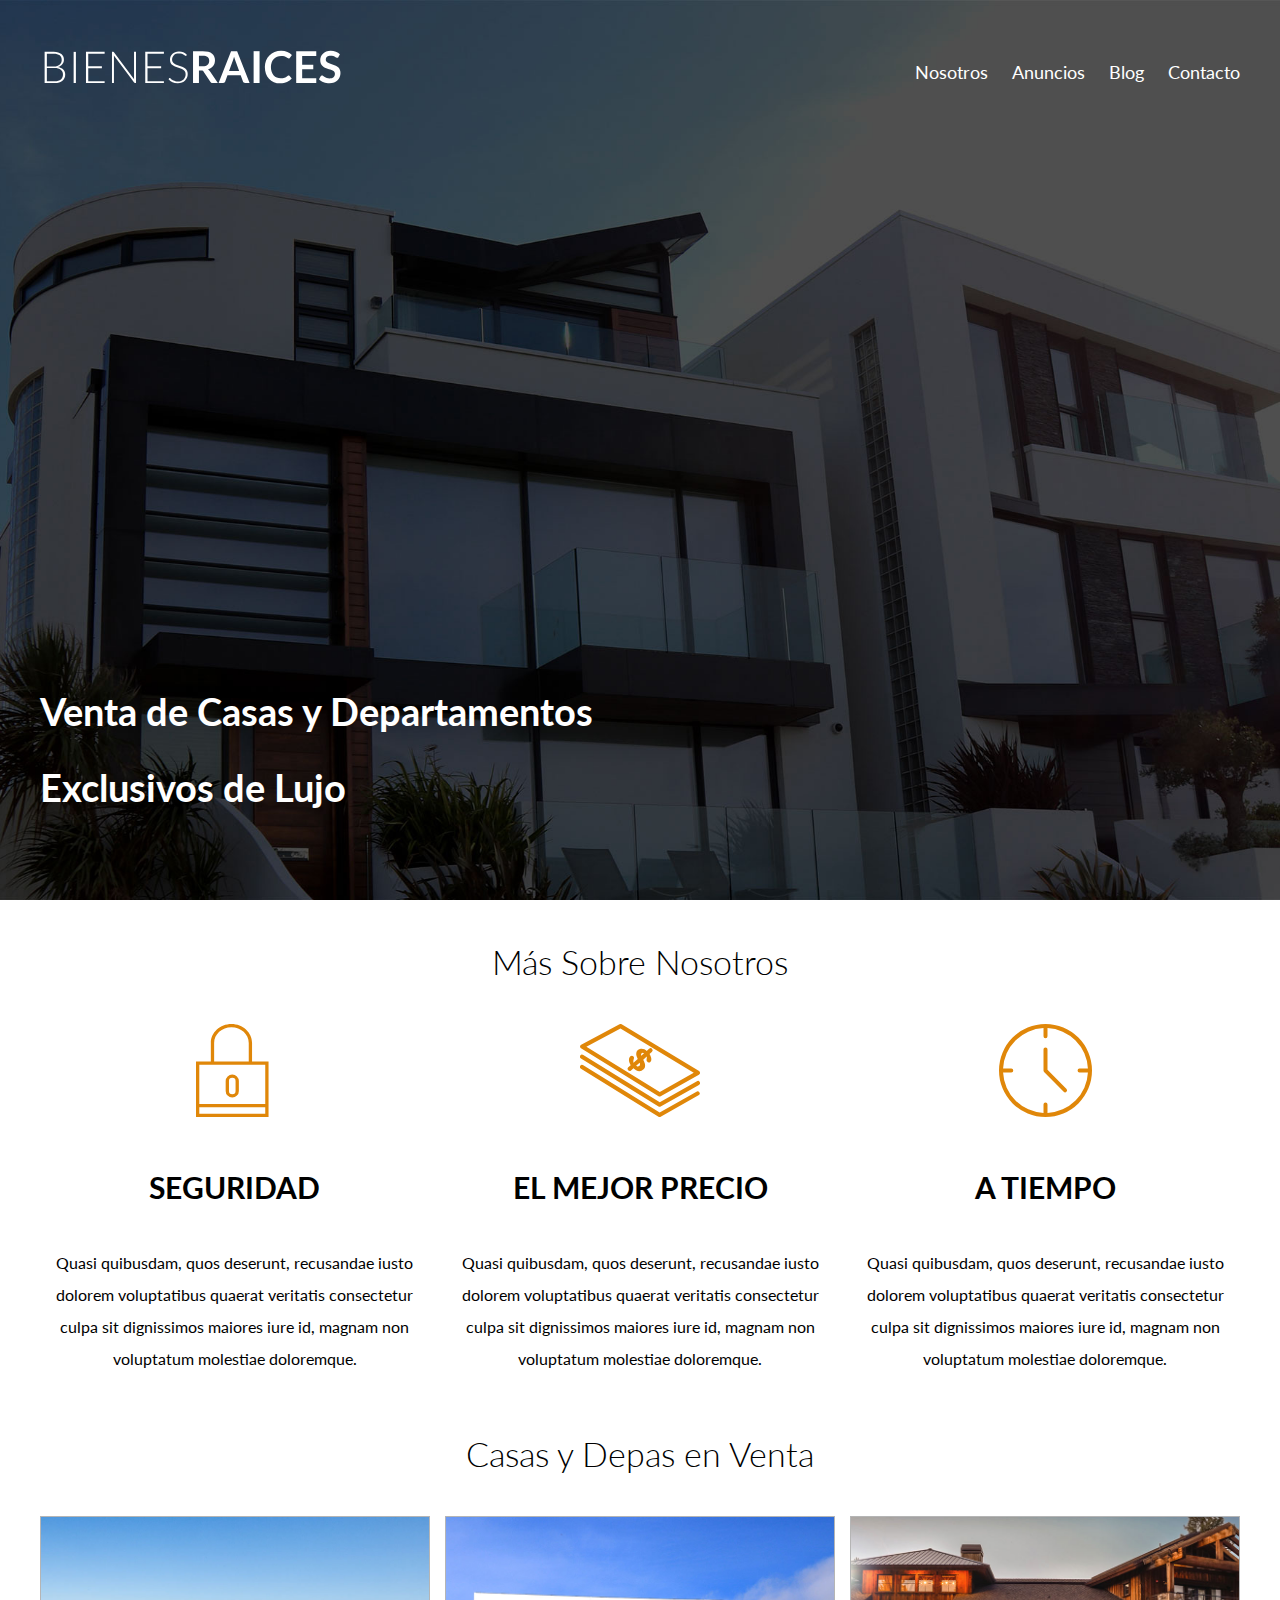
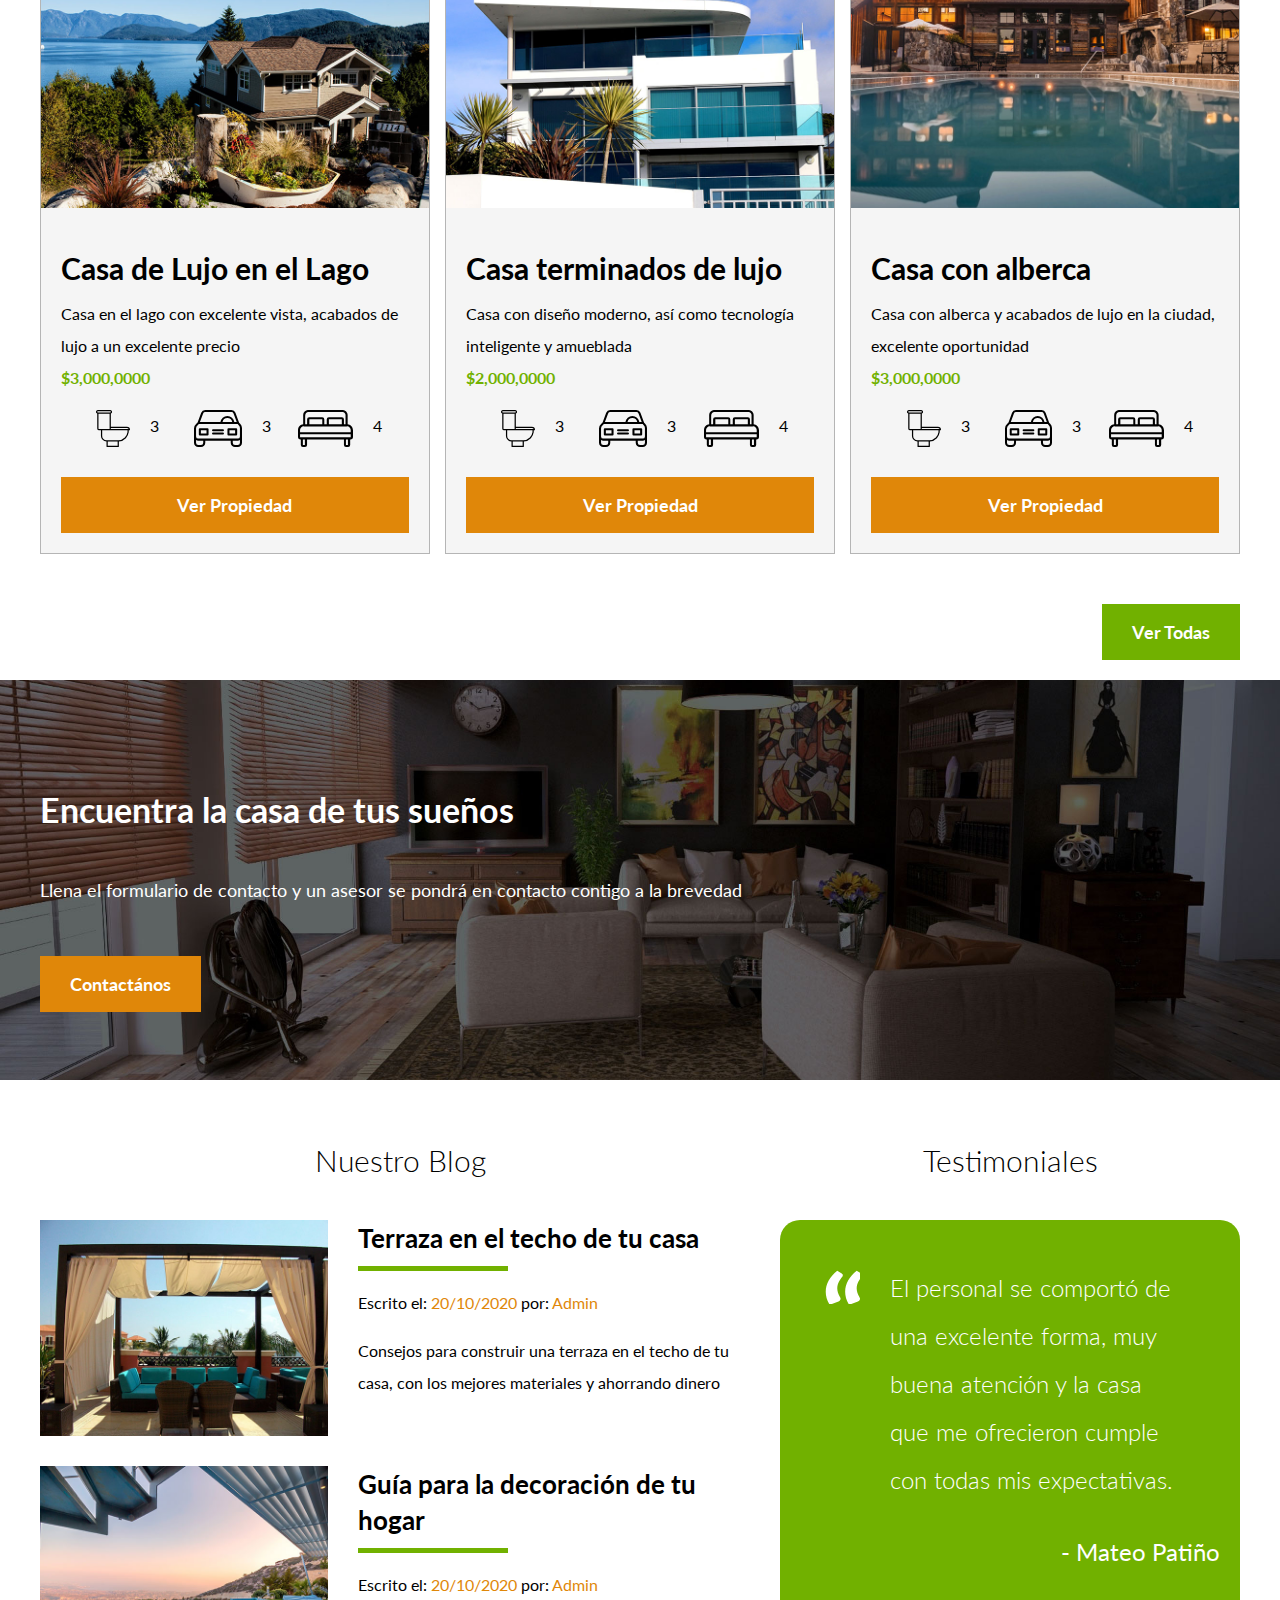
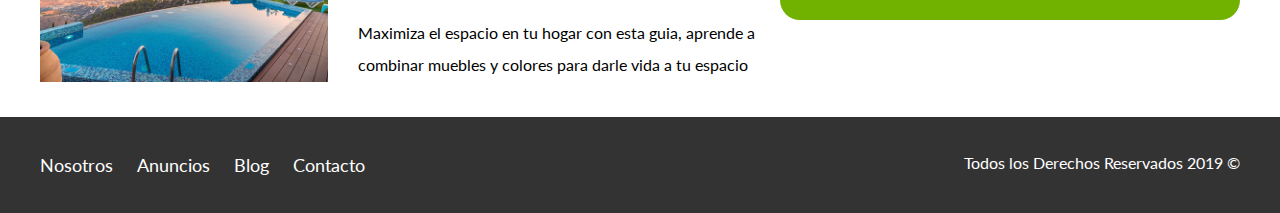
<file: BienesRaices/index.html>
<!DOCTYPE html>
<html lang="en">
<head>
    <meta charset="UTF-8">
    <meta name="viewport" content="width=device-width, initial-scale=1.0">
    <meta http-equiv="X-UA-Compatible" content="ie=edge">
    <title>Bienes Raices</title>
    <link href="https://fonts.googleapis.com/css?family=Lato:300,400,700,900" rel="stylesheet">
    <link rel="stylesheet" href="css/normalize.css">
    <link rel="stylesheet" href="css/Estilo.css">
</head>
<body>

    <header class="site-header inicio">
        <div class="contenedor contenido-header">
            <div class="barra">
                <a href="#">
                    <img src="img/logo.svg" alt="Logotipo de Bienes Raices">
                </a>

                <div class="mobile-menu">
                    <a href="#navegacion">
                        <img src="img/barras.svg" alt="Icono Menu">
                    </a>
                </div>

                <nav id="navegacion" class="navegacion">
                    <a href="nosotros.html">Nosotros</a>
                    <a href="anuncios.html">Anuncios</a>
                    <a href="blog.html">Blog</a>
                    <a href="contacto.html">Contacto</a>
                </nav>
            </div>
            <h1>Venta de Casas y Departamentos Exclusivos de Lujo</h1>
        </div> <!-- contenedor -->
    </header>

    <section class="contenedor seccion">
        <h2 class="fw-300 centrar-texto">Más Sobre Nosotros</h2>

        <div class="iconos-nosotros">
            <div class="icono">
                <img src="img/icono1.svg" alt="Icono Seguridad">
                <h3>Seguridad</h3>
                <p>Quasi quibusdam, quos deserunt, recusandae iusto dolorem voluptatibus quaerat veritatis consectetur culpa sit dignissimos maiores iure id, magnam non voluptatum molestiae doloremque.</p>
            </div>

            <div class="icono">
                <img src="img/icono2.svg" alt="Icono Mejor Precio">
                <h3>El Mejor Precio</h3>
                <p>Quasi quibusdam, quos deserunt, recusandae iusto dolorem voluptatibus quaerat veritatis consectetur culpa sit dignissimos maiores iure id, magnam non voluptatum molestiae doloremque.</p>
            </div>

            <div class="icono">
                <img src="img/icono3.svg" alt="Icono a Tiempo">
                <h3>A Tiempo</h3>
                <p>Quasi quibusdam, quos deserunt, recusandae iusto dolorem voluptatibus quaerat veritatis consectetur culpa sit dignissimos maiores iure id, magnam non voluptatum molestiae doloremque.</p>
            </div>
        </div>
    </section>

    <main class="seccion contenedor">
        <h2 class="fw-300 centrar-texto">Casas y Depas en Venta</h2>

        <div class="contenedor-anuncios">
            <div class="anuncio">
                <img src="img/anuncio1.jpg" alt="Anuncio casa en el lago">
                <div class="contenido-anuncio">
                    <h3>Casa de Lujo en el Lago</h3>
                    <p>Casa en el lago con excelente vista, acabados de lujo a un excelente precio</p>
                    <p class="precio">$3,000,0000</p>

                    <ul class="iconos-caracteristicas">
                        <li>
                            <img src="img/icono_wc.svg" alt="icono wc">
                            <p>3</p>
                        </li>
                        <li>
                            <img src="img/icono_estacionamiento.svg" alt="icono autos">
                            <p>3</p>
                        </li>
                        <li>
                            <img src="img/icono_dormitorio.svg" alt="icono habitaciones">
                            <p>4</p>
                        </li>
                    </ul>


                    <a href="anuncio.html" class="boton boton-amarillo d-block">Ver Propiedad</a>
                </div>
            </div>

            <div class="anuncio">
                <img src="img/anuncio2.jpg" alt="Anuncio casa de lujo">
                <div class="contenido-anuncio">
                    <h3>Casa terminados de lujo</h3>
                    <p>Casa con diseño moderno, así como tecnología inteligente y amueblada</p>
                    <p class="precio">$2,000,0000</p>
                    <ul class="iconos-caracteristicas">
                        <li>
                            <img src="img/icono_wc.svg" alt="icono wc">
                            <p>3</p>
                        </li>
                        <li>
                            <img src="img/icono_estacionamiento.svg" alt="icono autos">
                            <p>3</p>
                        </li>
                        <li>
                            <img src="img/icono_dormitorio.svg" alt="icono habitaciones">
                            <p>4</p>
                        </li>
                    </ul>

                    <a href="anuncio.html" class="boton boton-amarillo d-block">Ver Propiedad</a>
                </div>
            </div>

            <div class="anuncio">
                <img src="img/anuncio3.jpg" alt="Anuncio casa con alberca">
                <div class="contenido-anuncio">
                    <h3>Casa con alberca</h3>
                    <p>Casa con alberca y acabados de lujo en la ciudad, excelente oportunidad</p>
                    <p class="precio">$3,000,0000</p>
                    <ul class="iconos-caracteristicas">
                        <li>
                            <img src="img/icono_wc.svg" alt="icono wc">
                            <p>3</p>
                        </li>
                        <li>
                            <img src="img/icono_estacionamiento.svg" alt="icono autos">
                            <p>3</p>
                        </li>
                        <li>
                            <img src="img/icono_dormitorio.svg" alt="icono habitaciones">
                            <p>4</p>
                        </li>
                    </ul>

                    <a href="anuncio.html" class="boton boton-amarillo d-block">Ver Propiedad</a>
                </div>
            </div>
        </div>

        <div class="ver-todas">
            <a href="anuncios.html" class="boton boton-verde">Ver Todas</a>
        </div>
    </main>

    <section class="imagen-contacto">
        <div class="contenedor contenido-contacto">
            <h2>Encuentra la casa de tus sueños</h2>
            <p>Llena el formulario de contacto y un asesor se pondrá en contacto contigo a la brevedad</p>
            <a href="contacto.html" class="boton boton-amarillo">Contactános</a>
        </div>
    </section>

    <div class="seccion-inferior contenedor seccion">
        <section class="blog">
            <h3 class="centrar-texto fw-300">Nuestro Blog</h3>

            <article class="entrada-blog">
                <div class="imagen">
                    <img src="img/blog1.jpg" alt="Entrada de blog">
                </div>
                <div class="texto-entrada">
                    <a href="entrada.html">
                        <h4>Terraza  en el techo de tu casa</h4>
                    </a>
                    <p>Escrito el: <span> 20/10/2020 </span> por: <span> Admin </span> </p>
                    <p>Consejos para construir una terraza en el techo de tu casa, con los mejores materiales y ahorrando dinero</p>
                </div>
            </article>

            <article class="entrada-blog">
                <div class="imagen">
                    <img src="img/blog2.jpg" alt="Entrada de blog">
                </div>
                <div class="texto-entrada">
                    <a href="entrada.html">
                        <h4>Guía para la decoración de tu hogar</h4>
                    </a>
                    <p>Escrito el: <span> 20/10/2020 </span> por: <span> Admin </span> </p>
                    <p>Maximiza el espacio en tu hogar con esta guia, aprende a combinar muebles y colores para darle vida a tu espacio</p>
                </div>
            </article>
        </section>

        <section class="testimoniales">
            <h3 class="centrar-texto fw-300">Testimoniales</h3>
            <div class="testimonial">
                
                <blockquote>
                    El personal se comportó de una excelente forma, muy buena atención y la casa que me ofrecieron cumple con todas mis expectativas.
                </blockquote>
                <p>- Mateo Patiño</p>
            </div>
        </section>

    </div>

    <footer class="site-footer seccion">
        <div class="contenedor contenedor-footer">
            <nav class="navegacion">
                <a href="nosotros.html">Nosotros</a>
                <a href="anuncios.html">Anuncios</a>
                <a href="blog.html">Blog</a>
                <a href="contacto.html">Contacto</a>
            </nav>
            <p class="copyright">Todos los Derechos Reservados 2019 &copy; </p>
        </div>
    </footer>
</body>
</html>
</file>
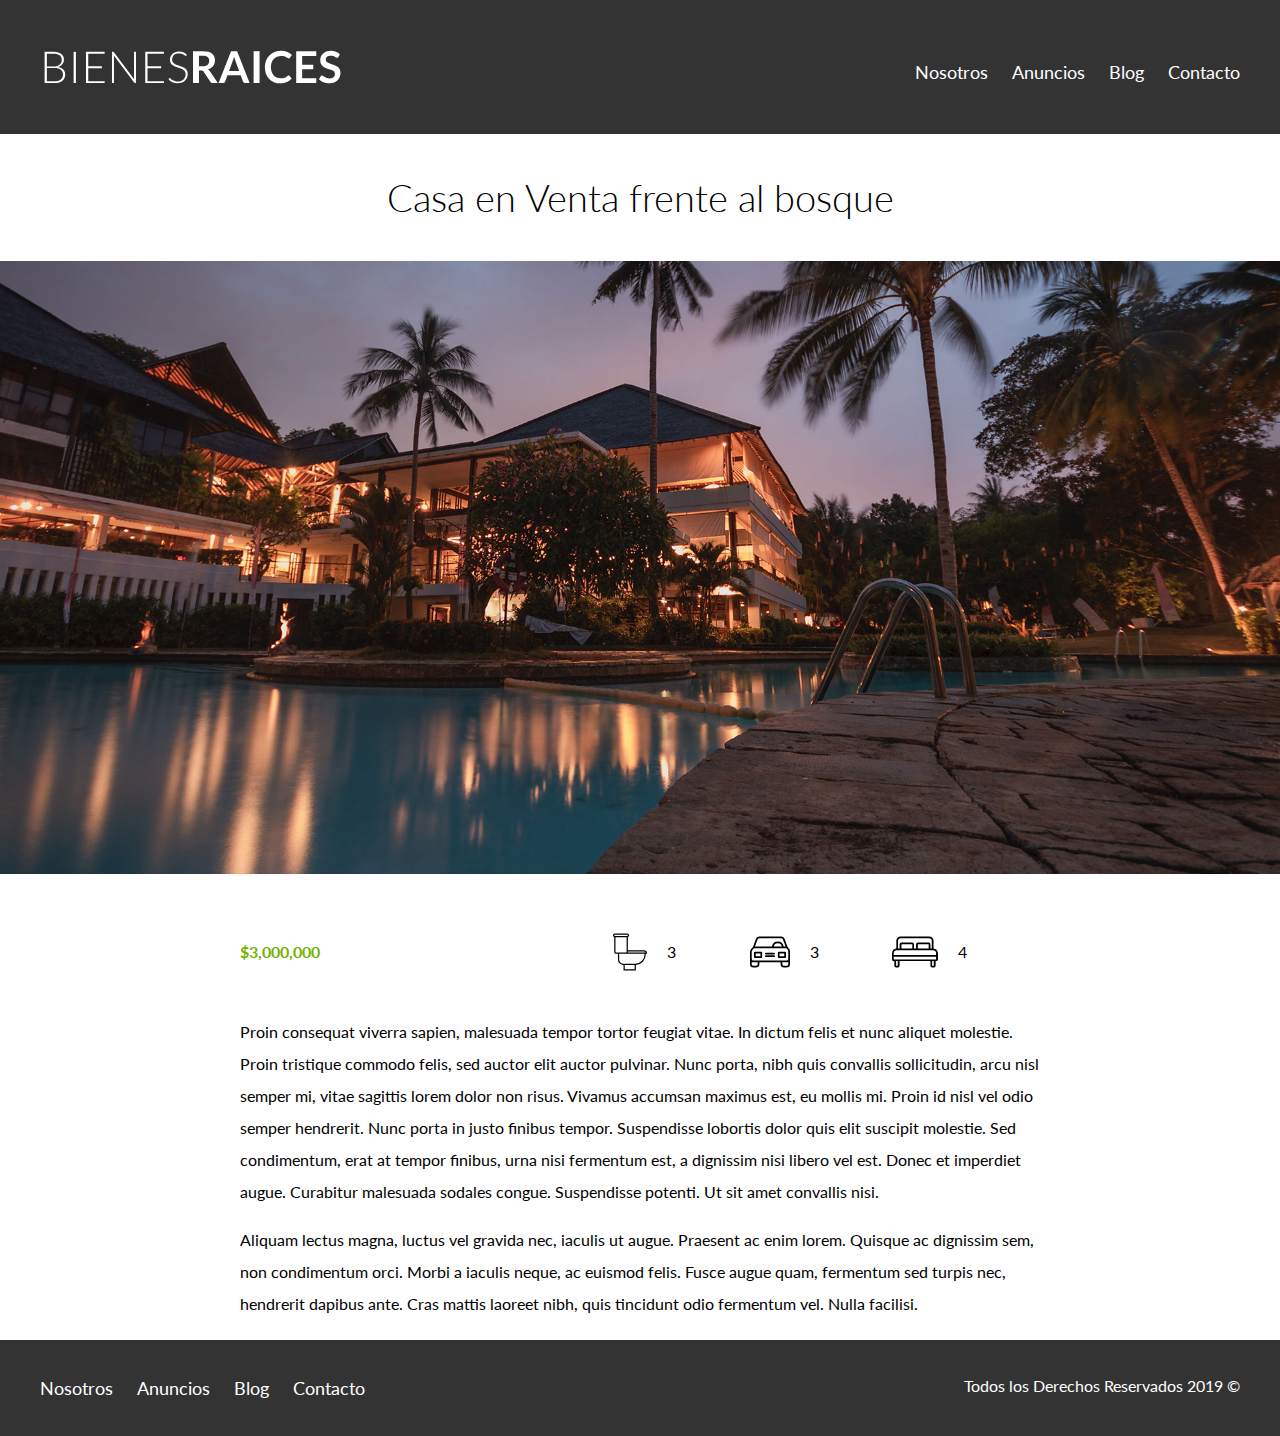
<file: BienesRaices/anuncio.html>
<!DOCTYPE html>
<html lang="en">
<head>
    <meta charset="UTF-8">
    <meta name="viewport" content="width=device-width, initial-scale=1.0">
    <meta http-equiv="X-UA-Compatible" content="ie=edge">
    <title>Bienes Raices</title>
    <link href="https://fonts.googleapis.com/css?family=Lato:300,400,700,900" rel="stylesheet">
    <link rel="stylesheet" href="css/normalize.css">
    <link rel="stylesheet" href="css/Estilo.css">
</head>
<body>

    <header class="site-header">
        <div class="contenedor contenido-header">
            <div class="barra">
                <a href="index.html">
                    <img src="img/logo.svg" alt="Logotipo de Bienes Raices">
                </a>
                <div class="mobile-menu">
                    <a href="#navegacion">
                        <img src="img/barras.svg" alt="Icono Menu">
                    </a>
                </div>
                <nav id="navegacion" class="navegacion">
                    <a href="nosotros.html">Nosotros</a>
                    <a href="anuncios.html">Anuncios</a>
                    <a href="blog.html">Blog</a>
                    <a href="contacto.html">Contacto</a>
                </nav>
            </div>
        </div> <!-- contenedor -->
    </header>

    <h1 class="fw-300 centrar-texto">Casa en Venta frente al bosque</h1>
    <img src="img/destacada.jpg" alt="Imagen Anuncio">

    <main class="contenedor seccion contenido-centrado">
        <div class="resumen-propiedad">
            <p class="precio">$3,000,000</p>
            <ul class="iconos-caracteristicas">
                <li>
                    <img src="img/icono_wc.svg" alt="icono wc">
                <p>3</p>
                </li>                
                <li>
                    <img src="img/icono_estacionamiento.svg" alt="icono autos">
                <p>3</p>
            </li>
                
                <li>
                    <img src="img/icono_dormitorio.svg" alt="icono habitaciones">
                <p>4</p>
            </li>
            </ul>
        </div><!--.resumen-propiedad-->

        <p>Proin consequat viverra sapien, malesuada tempor tortor feugiat vitae. In dictum felis et nunc aliquet molestie. Proin tristique commodo felis, sed auctor elit auctor pulvinar. Nunc porta, nibh quis convallis sollicitudin, arcu nisl semper mi, vitae sagittis lorem dolor non risus. Vivamus accumsan maximus est, eu mollis mi. Proin id nisl vel odio semper hendrerit. Nunc porta in justo finibus tempor. Suspendisse lobortis dolor quis elit suscipit molestie. Sed condimentum, erat at tempor finibus, urna nisi fermentum est, a dignissim nisi libero vel est. Donec et imperdiet augue. Curabitur malesuada sodales congue. Suspendisse potenti. Ut sit amet convallis nisi.</p>

        <p>Aliquam lectus magna, luctus vel gravida nec, iaculis ut augue. Praesent ac enim lorem. Quisque ac dignissim sem, non condimentum orci. Morbi a iaculis neque, ac euismod felis. Fusce augue quam, fermentum sed turpis nec, hendrerit dapibus ante. Cras mattis laoreet nibh, quis tincidunt odio fermentum vel. Nulla facilisi.</p>
    </main>

    <footer class="site-footer seccion">
        <div class="contenedor contenedor-footer">
            <nav class="navegacion">
                <a href="nosotros.html">Nosotros</a>
                <a href="anuncios.html">Anuncios</a>
                <a href="blog.html">Blog</a>
                <a href="contacto.html">Contacto</a>
            </nav>
            <p class="copyright">Todos los Derechos Reservados 2019 &copy; </p>
        </div>
    </footer>
</body>
</html>
</file>
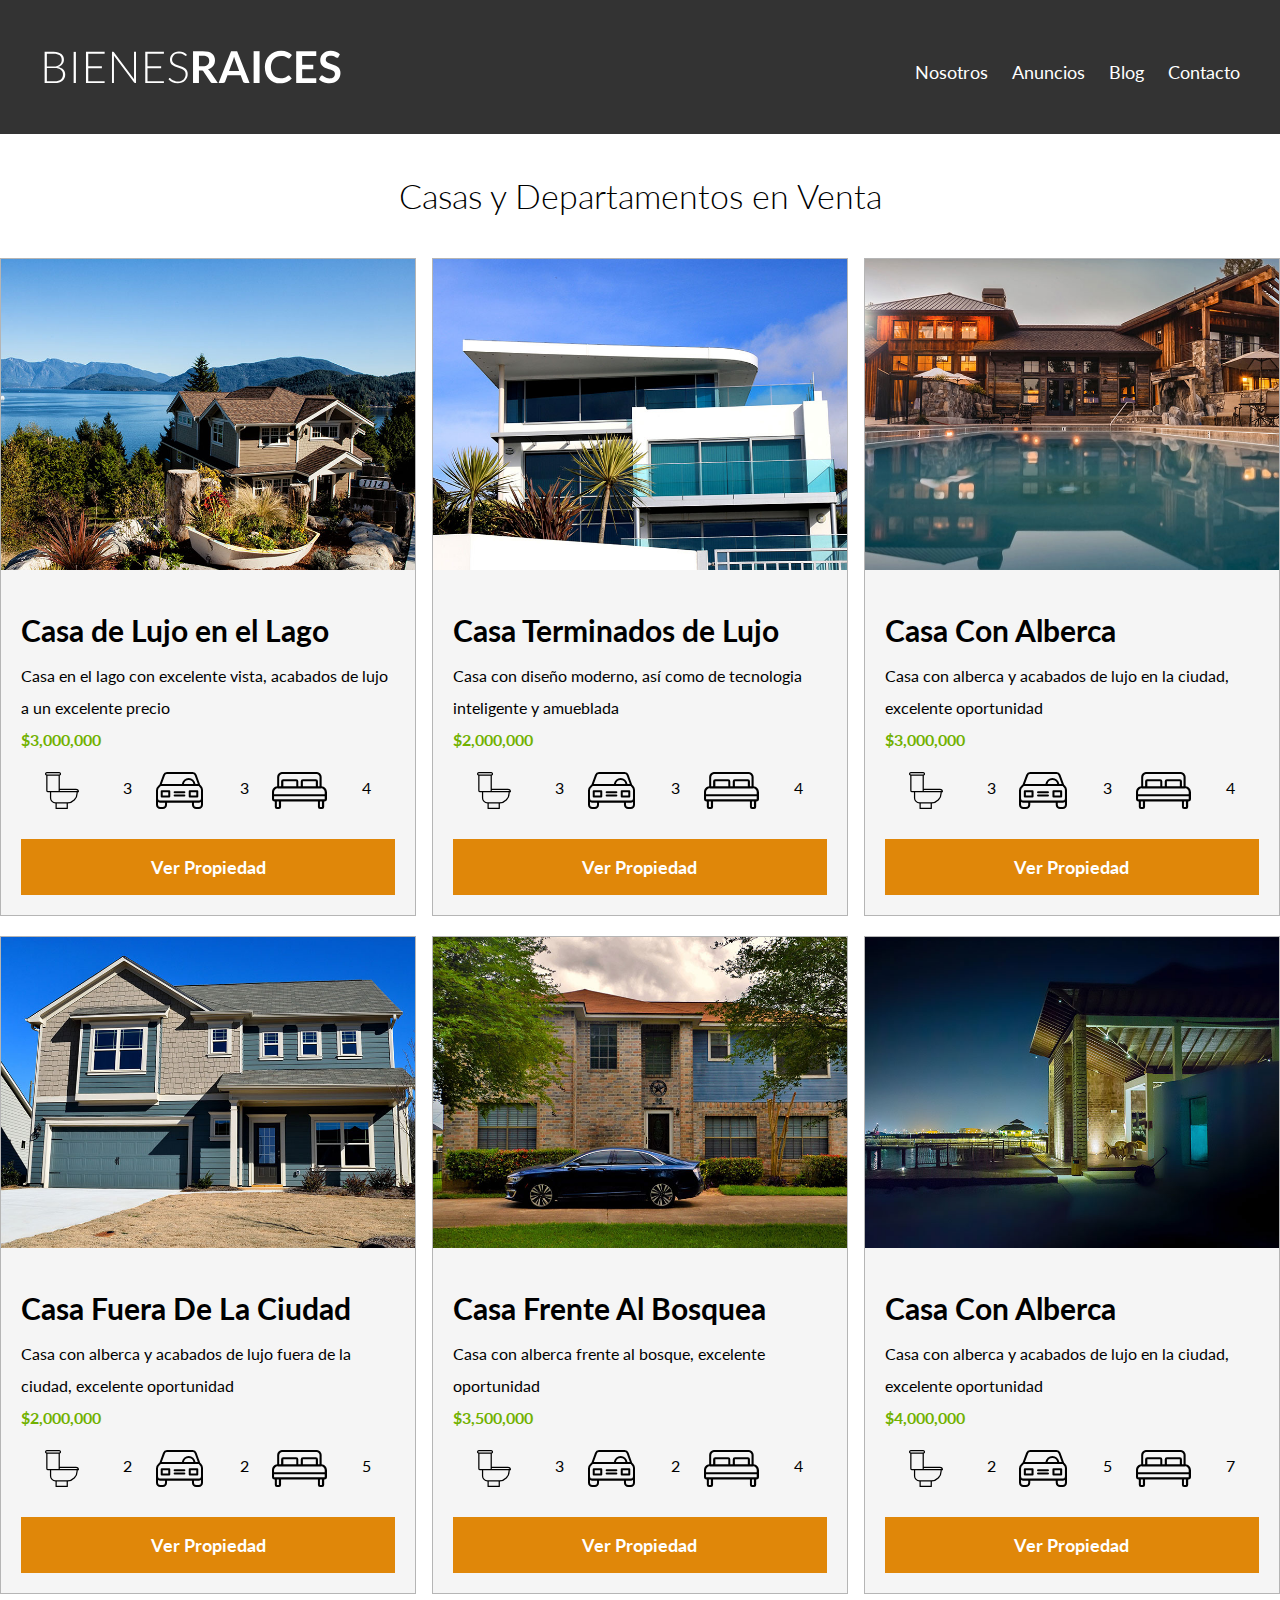
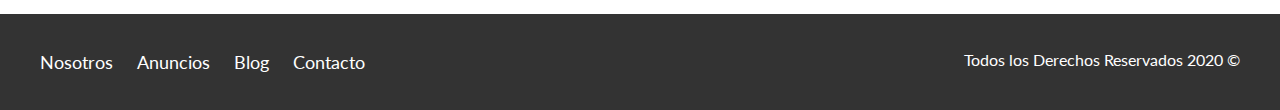
<file: BienesRaices/anuncios.html>
<!DOCTYPE html>
<html lang="en">

<head>
  <meta charset="utf-8">
  <title>Bienes Raices</title>
  <link href="https://fonts.googleapis.com/css?family=Lato:300,400,700,900&display=swap" rel="stylesheet">
  <link rel="stylesheet" href="css/normalize.css">
  <link rel="stylesheet" href="css/Estilo.css">
</head>

<body>

  <header class="site-header">
    <div class="contenedor contenido-header">
      <div class="barra">
        <a href="index.html">
          <img src="img/logo.svg" alt="Logotipo de Bienes Raices">
        </a>

        <nav class="navegacion">
          <a href="nosotros.html">Nosotros</a>
          <a href="anuncios.html">Anuncios</a>
          <a href="blog.html">Blog</a>
          <a href="contacto.html">Contacto</a>
        </nav>
      </div>

    </div>
  </header>

  <main>
    <h2 class="fw-300 centrar-texto">Casas y Departamentos en Venta</h2>

    <div class="contenedor-anuncios">
      <div class="anuncio">
        <img src="img/anuncio1.jpg" alt="Anuncio Casa En El Lago">
        <div class="contenido-anuncio">
          <h3>Casa de Lujo en el Lago</h3>
          <p>Casa en el lago con excelente vista, acabados de lujo a un excelente precio</p>
          <p class="precio">$3,000,000</p>

          <ul class="iconos-caracteristicas">
            <li><img src="img/icono_wc.svg" alt="icono wc"></li>
            <p>3</p>
            <li><img src="img/icono_estacionamiento.svg" alt="Icono Estacionamiento"></li>
            <p>3</p>
            <li><img src="img/icono_dormitorio.svg" alt="Icono Dormitorio"></li>
            <p>4</p>
          </ul>

          <a href="anuncio.html" class="boton boton-amarillo d-block">Ver Propiedad</a>
        </div>
      </div>
      <div class="anuncio">
        <img src="img/anuncio2.jpg" alt="Anuncio Casa Terminados De Lujo">
        <div class="contenido-anuncio">
          <h3>Casa Terminados de Lujo</h3>
          <p>Casa con diseño moderno, así como de tecnologia inteligente y amueblada</p>
          <p class="precio">$2,000,000</p>

          <ul class="iconos-caracteristicas">
            <li><img src="img/icono_wc.svg" alt="icono wc"></li>
            <p>3</p>
            <li><img src="img/icono_estacionamiento.svg" alt="Icono Estacionamiento"></li>
            <p>3</p>
            <li><img src="img/icono_dormitorio.svg" alt="Icono Dormitorio"></li>
            <p>4</p>
          </ul>

          <a href="anuncio.html" class="boton boton-amarillo d-block">Ver Propiedad</a>
        </div>
      </div>
      <div class="anuncio">
        <img src="img/anuncio3.jpg" alt="Anuncio Casa Con Alberca">
        <div class="contenido-anuncio">
          <h3>Casa Con Alberca</h3>
          <p>Casa con alberca y acabados de lujo en la ciudad, excelente oportunidad</p>
          <p class="precio">$3,000,000</p>

          <ul class="iconos-caracteristicas">
            <li><img src="img/icono_wc.svg" alt="icono wc"></li>
            <p>3</p>
            <li><img src="img/icono_estacionamiento.svg" alt="Icono Estacionamiento"></li>
            <p>3</p>
            <li><img src="img/icono_dormitorio.svg" alt="Icono Dormitorio"></li>
            <p>4</p>
          </ul>

          <a href="anuncio.html" class="boton boton-amarillo d-block ">Ver Propiedad</a>
        </div>
      </div>

      <div class="anuncio">
        <img src="img/anuncio4.jpg" alt="Anuncio Casa De Lujo">
        <div class="contenido-anuncio">
          <h3>Casa Fuera De La Ciudad</h3>
          <p>Casa con alberca y acabados de lujo fuera de la ciudad, excelente oportunidad</p>
          <p class="precio">$2,000,000</p>

          <ul class="iconos-caracteristicas">
            <li><img src="img/icono_wc.svg" alt="icono wc"></li>
            <p>2</p>
            <li><img src="img/icono_estacionamiento.svg" alt="Icono Estacionamiento"></li>
            <p>2</p>
            <li><img src="img/icono_dormitorio.svg" alt="Icono Dormitorio"></li>
            <p>5</p>
          </ul>

          <a href="anuncio.html" class="boton boton-amarillo d-block ">Ver Propiedad</a>
        </div>
      </div>

      <div class="anuncio">
        <img src="img/anuncio5.jpg" alt="Anuncio Casa Frente Al Bosque">
        <div class="contenido-anuncio">
          <h3>Casa Frente Al Bosquea</h3>
          <p>Casa con alberca frente al bosque, excelente oportunidad</p>
          <p class="precio">$3,500,000</p>

          <ul class="iconos-caracteristicas">
            <li><img src="img/icono_wc.svg" alt="icono wc"></li>
            <p>3</p>
            <li><img src="img/icono_estacionamiento.svg" alt="Icono Estacionamiento"></li>
            <p>2</p>
            <li><img src="img/icono_dormitorio.svg" alt="Icono Dormitorio"></li>
            <p>4</p>
          </ul>

          <a href="anuncio.html" class="boton boton-amarillo d-block ">Ver Propiedad</a>
        </div>
      </div>

      <div class="anuncio">
        <img src="img/anuncio6.jpg" alt="Anuncio Casa Con Alberca">
        <div class="contenido-anuncio">
          <h3>Casa Con Alberca</h3>
          <p>Casa con alberca y acabados de lujo en la ciudad, excelente oportunidad</p>
          <p class="precio">$4,000,000</p>

          <ul class="iconos-caracteristicas">
            <li><img src="img/icono_wc.svg" alt="icono wc"></li>
            <p>2</p>
            <li><img src="img/icono_estacionamiento.svg" alt="Icono Estacionamiento"></li>
            <p>5</p>
            <li><img src="img/icono_dormitorio.svg" alt="Icono Dormitorio"></li>
            <p>7</p>
          </ul>

          <a href="anuncio.html" class="boton boton-amarillo d-block ">Ver Propiedad</a>
        </div>
      </div>
  </main>

  <footer class="site-footer seccion">
    <div class="contenedor contenedor-footer">
    <nav class="navegacion">
      <a href="nosotros.html">Nosotros</a>
      <a href="anuncios.html">Anuncios</a>
      <a href="blog.html">Blog</a>
      <a href="contacto.html">Contacto</a>
    </nav>

    

    <p class="copyright">Todos los Derechos Reservados 2020 &copy;</p>
  </div>
  </footer>
</body>

</html>
</file>
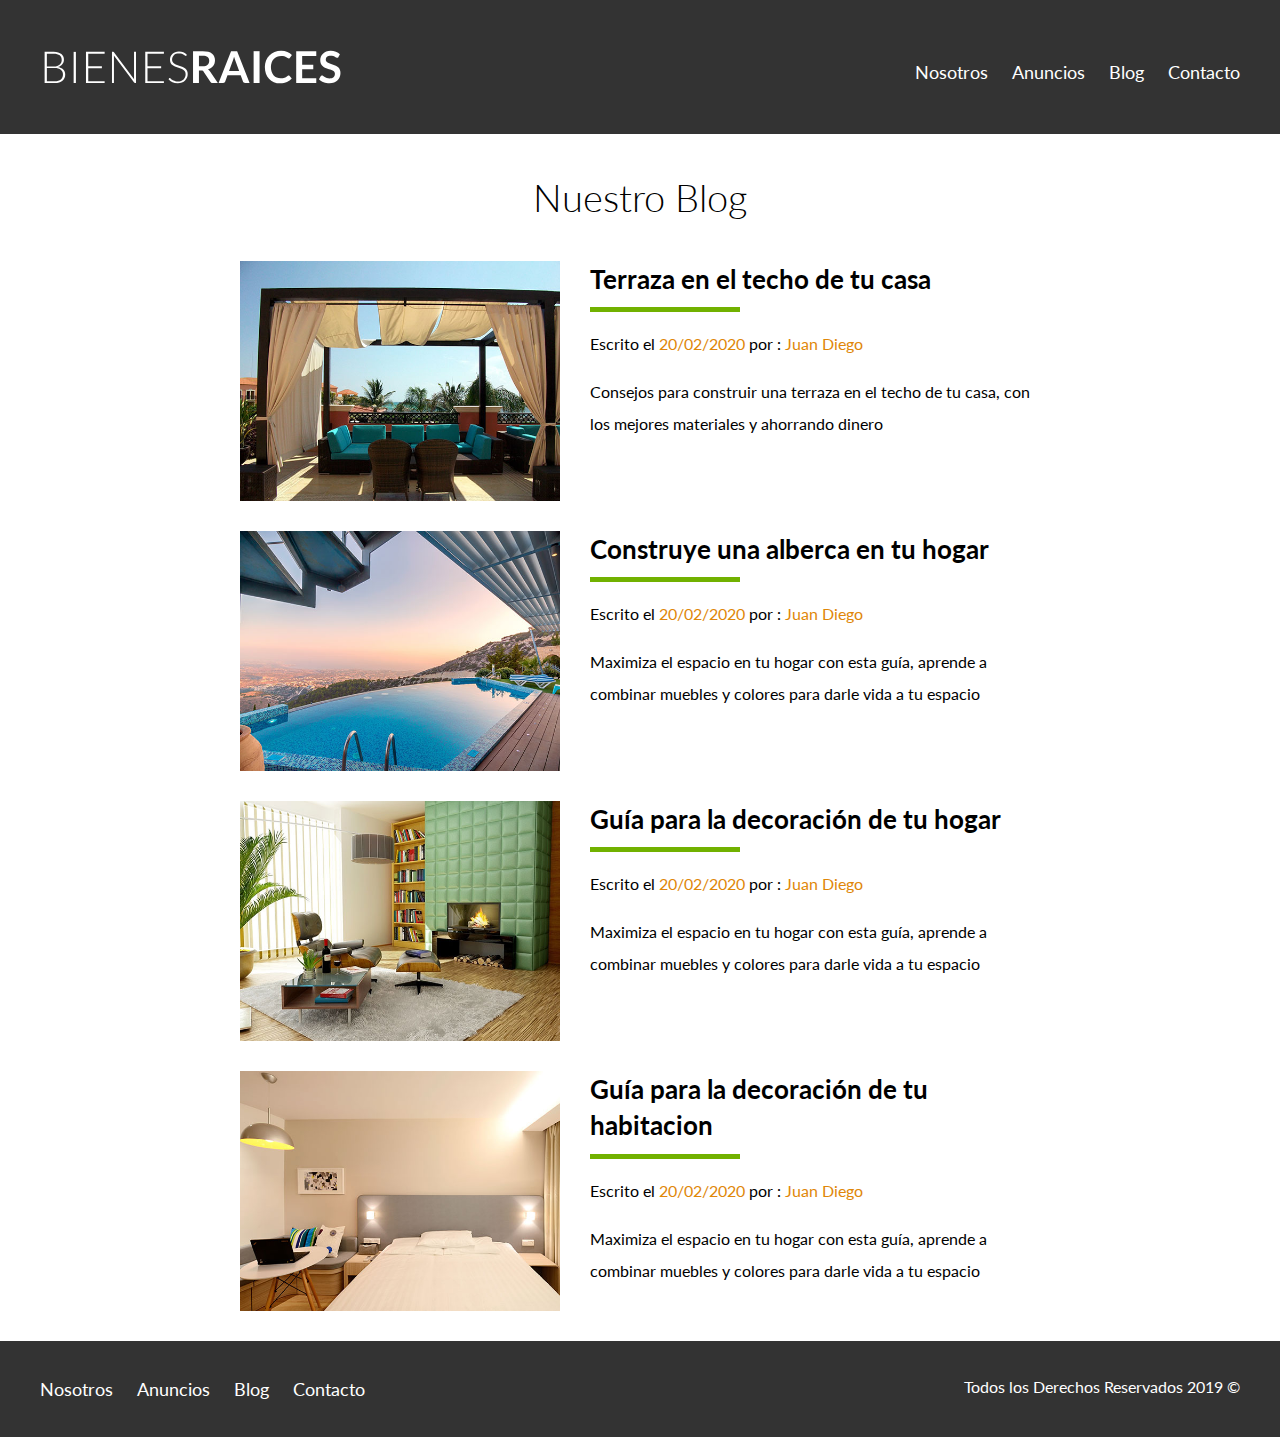
<file: BienesRaices/blog.html>
<!DOCTYPE html>
<html lang="en">
<head>
    <meta charset="UTF-8">
    <meta name="viewport" content="width=device-width, initial-scale=1.0">
    <meta http-equiv="X-UA-Compatible" content="ie=edge">
    <title>Bienes Raices</title>
    <link href="https://fonts.googleapis.com/css?family=Lato:300,400,700,900" rel="stylesheet">
    <link rel="stylesheet" href="css/normalize.css">
    <link rel="stylesheet" href="css/Estilo.css">
</head>
<body>

    <header class="site-header">
        <div class="contenedor contenido-header">
            <div class="barra">
                <a href="index.html">
                    <img src="img/logo.svg" alt="Logotipo de Bienes Raices">
                </a>
                <div class="mobile-menu">
                    <a href="#navegacion">
                        <img src="img/barras.svg" alt="Icono Menu">
                    </a>
                </div>
                <nav id="navegacion" class="navegacion">
                    <a href="nosotros.html">Nosotros</a>
                    <a href="anuncios.html">Anuncios</a>
                    <a href="blog.html">Blog</a>
                    <a href="contacto.html">Contacto</a>
                </nav>
            </div>
        </div> <!-- contenedor -->
    </header>
    <main class="contenedor seccion contenido-centrado">
        <h1 class="fw-300 centrar-texto">Nuestro Blog</h1>

        <article class="entrada-blog">
            <div class="imagen">
              <img src="img/blog1.jpg">
            </div>
            <div class="texto-entrada">
              <a href="entrada.html">
                <h4>Terraza en el techo de tu casa</h4>
              </a>
              <p>Escrito el <span>20/02/2020</span> por : <span> Juan Diego </span></p>
              <p>Consejos para construir una terraza en el techo de tu casa, con los mejores materiales y ahorrando dinero
              </p>
            </div>
          </article class="entrada-blog">
    
          <article class="entrada-blog">
            <div class="imagen">
              <img src="img/blog2.jpg">
            </div>
            <div class="texto-entrada">
              <a href="entrada.html">
                <h4>Construye una alberca en tu hogar</h4>
              </a>
              <p>Escrito el <span>20/02/2020</span> por : <span> Juan Diego </span></p>
              <p>Maximiza el espacio en tu hogar con esta guía, aprende a combinar muebles y colores para darle vida a tu
                espacio</p>
            </div>
          </article>        
          <article class="entrada-blog">
            <div class="imagen">
              <img src="img/blog3.jpg">
            </div>
            <div class="texto-entrada">
              <a href="entrada.html">
                <h4>Guía para la decoración de tu hogar</h4>
              </a>
              <p>Escrito el <span>20/02/2020</span> por : <span> Juan Diego </span></p>
              <p>Maximiza el espacio en tu hogar con esta guía, aprende a combinar muebles y colores para darle vida a tu
                espacio</p>
            </div>
          </article>  
          <article class="entrada-blog">
            <div class="imagen">
              <img src="img/blog4.jpg">
            </div>
            <div class="texto-entrada">
              <a href="entrada.html">
                <h4>Guía para la decoración de tu habitacion</h4>
              </a>
              <p>Escrito el <span>20/02/2020</span> por : <span> Juan Diego </span></p>
              <p>Maximiza el espacio en tu hogar con esta guía, aprende a combinar muebles y colores para darle vida a tu
                espacio</p>
            </div>
          </article>  
    </main>

    <footer class="site-footer seccion">
        <div class="contenedor contenedor-footer">
            <nav class="navegacion">
                <a href="nosotros.html">Nosotros</a>
                <a href="anuncios.html">Anuncios</a>
                <a href="blog.html">Blog</a>
                <a href="contacto.html">Contacto</a>
            </nav>
            <p class="copyright">Todos los Derechos Reservados 2019 &copy; </p>
        </div>
    </footer>
</body>
</html>
</file>
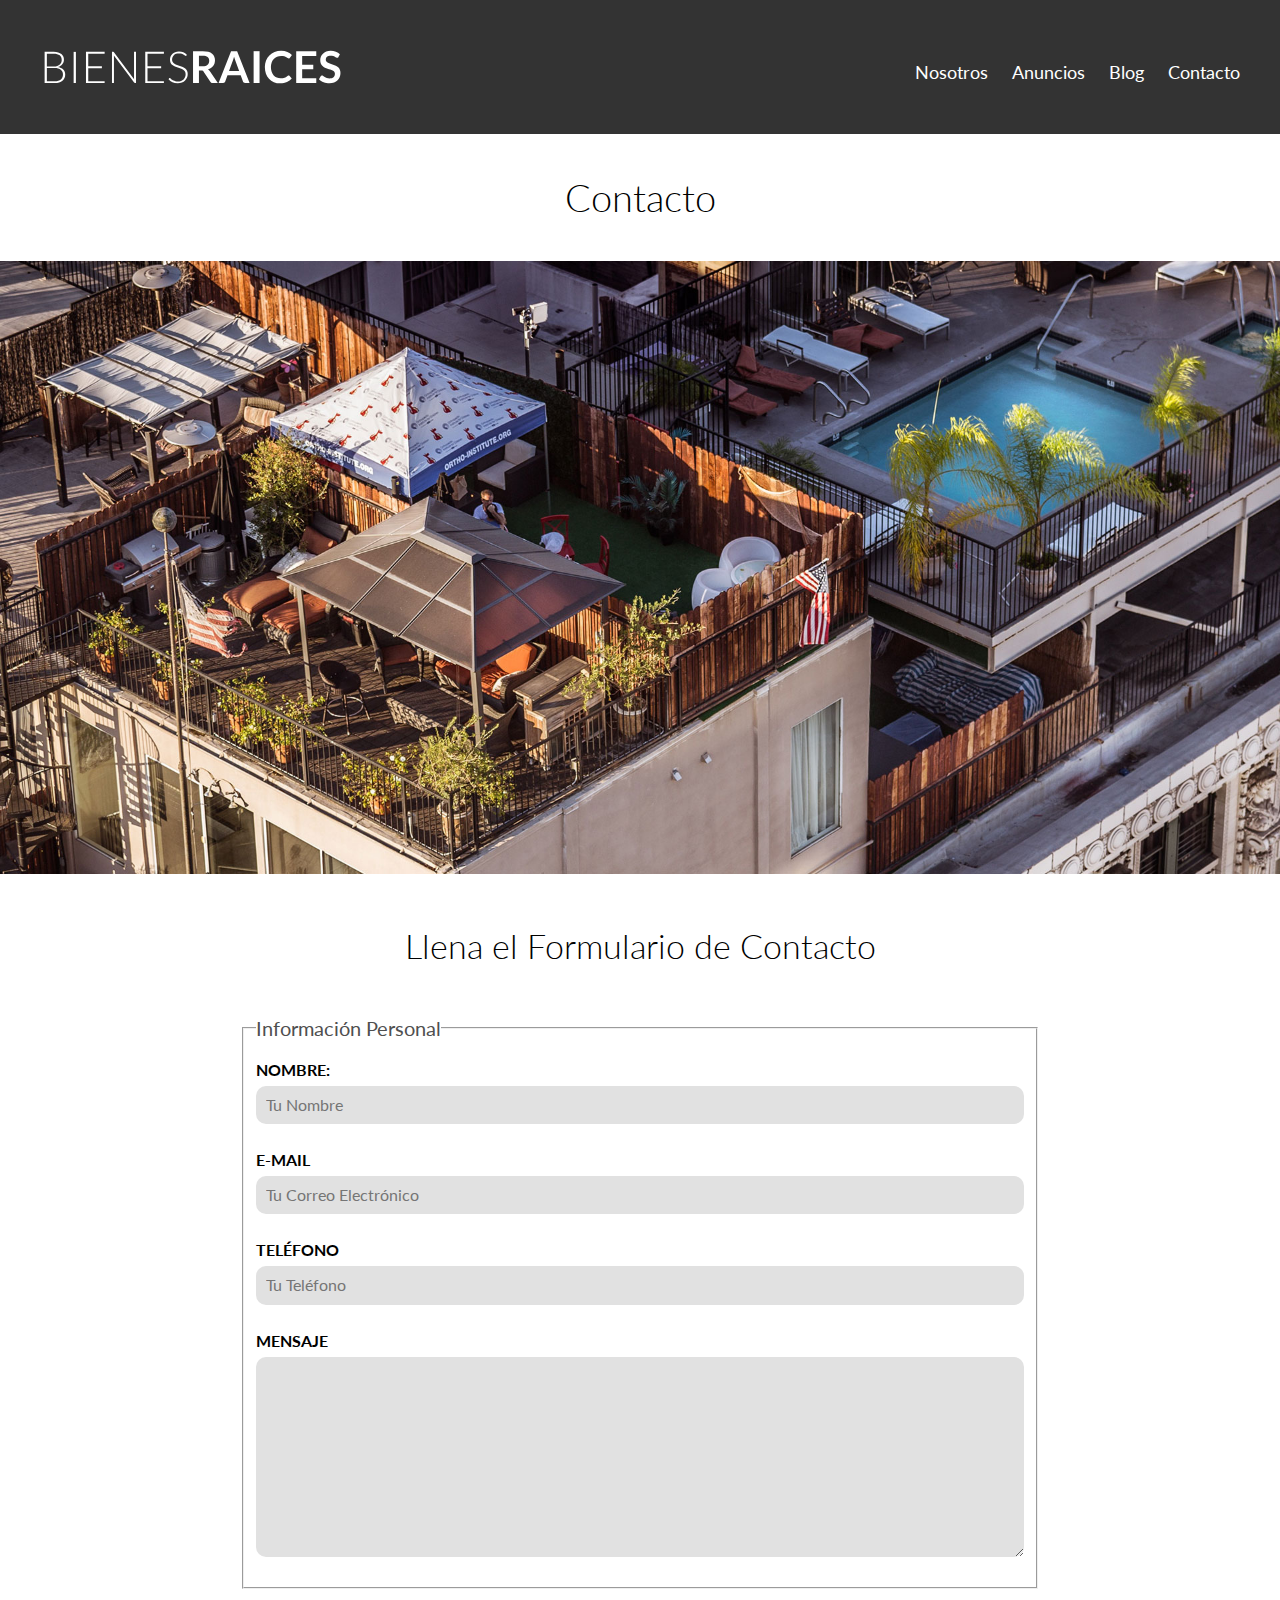
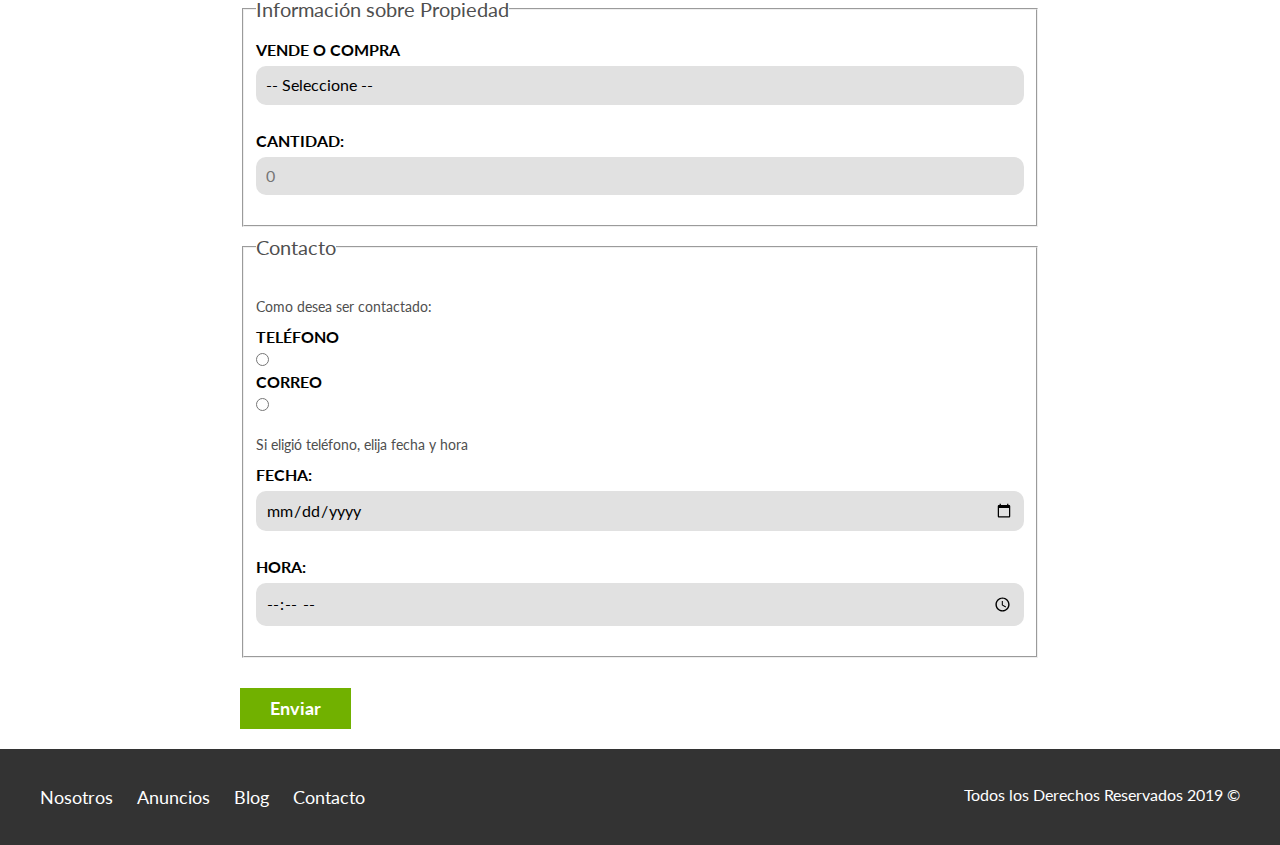
<file: BienesRaices/contacto.html>
<!DOCTYPE html>
<html lang="en">
<head>
    <meta charset="UTF-8">
    <meta name="viewport" content="width=device-width, initial-scale=1.0">
    <meta http-equiv="X-UA-Compatible" content="ie=edge">
    <title>Bienes Raices</title>
    <link href="https://fonts.googleapis.com/css?family=Lato:300,400,700,900" rel="stylesheet">
    <link rel="stylesheet" href="css/normalize.css">
    <link rel="stylesheet" href="css/Estilo.css">
</head>
<body>

    <header class="site-header">
        <div class="contenedor contenido-header">
            <div class="barra">
                <a href="index.html">
                    <img src="img/logo.svg" alt="Logotipo de Bienes Raices">
                </a>
                <div class="mobile-menu">
                    <a href="#navegacion">
                        <img src="img/barras.svg" alt="Icono Menu">
                    </a>
                </div>
                <nav id="navegacion" class="navegacion">
                    <a href="nosotros.html">Nosotros</a>
                    <a href="anuncios.html">Anuncios</a>
                    <a href="blog.html">Blog</a>
                    <a href="contacto.html">Contacto</a>
                </nav>
            </div>
        </div> <!-- contenedor -->
    </header>

    <h1 class="fw-300 centrar-texto">Contacto</h1>
    <img src="img/destacada3.jpg" alt="Imagen Principal">
    <main class="contenedor seccion contenido-centrado">
        <h2 class="fw-300 centrar-texto">Llena el Formulario de Contacto</h2>

        <form class="contacto" action="">

            <fieldset>
                <legend>Información Personal</legend>

            <label for="nombre">Nombre:</label>
            <input type="text" id="nombre" placeholder="Tu Nombre" required>

            <label for="email">E-Mail</label>
            <input type="email" id="email" placeholder="Tu Correo Electrónico" required>

            <label for="telefono">Teléfono</label>
            <input type="tel" id="telefono" placeholder="Tu Teléfono" required>

            <label for="mensaje">Mensaje</label>
            <textarea id="mensaje"></textarea>

            </fieldset>

            <fieldset>

                <legend>Información sobre Propiedad</legend>
                <label for="opciones">Vende o Compra</label>
                <select id="opciones">
                    <option value="" disabled selected>-- Seleccione --</option>
                    <option value="Compra">Compro</option>
                    <option value="Vende">Vendo</option>
                </select>

                <label for="cantidad">Cantidad:</label>
                <input type="number" min="0" max="10" placeholder="0">

            </fieldset>

            <fieldset>

                <legend>Contacto</legend>
                <p>Como desea ser contactado:</p>
                <div class="forma-contacto"></div>
                <label for="celular">Teléfono</label>
                <input type="radio" name="contacto" value="celular" id="celular">
                <label for="correo">Correo</label>
                <input type="radio" name="contacto" value="correo" id="correo">
            </div>

                <p>Si eligió teléfono, elija fecha y hora</p>
                <label for="fecha">Fecha:</label>
                <input type="date" id="fecha">
                <label for="hora">Hora:</label>
                <input type="time" id="hora" min="09:00" max="18:00">
            </fieldset>

            <input type="submit" value="Enviar" class="boton boton-verde">

        </form>
    </main>
    <footer class="site-footer seccion">
        <div class="contenedor contenedor-footer">
            <nav class="navegacion">
                <a href="nosotros.html">Nosotros</a>
                <a href="anuncios.html">Anuncios</a>
                <a href="blog.html">Blog</a>
                <a href="contacto.html">Contacto</a>
            </nav>
            <p class="copyright">Todos los Derechos Reservados 2019 &copy; </p>
        </div>
    </footer>
</body>
</html>
</file>
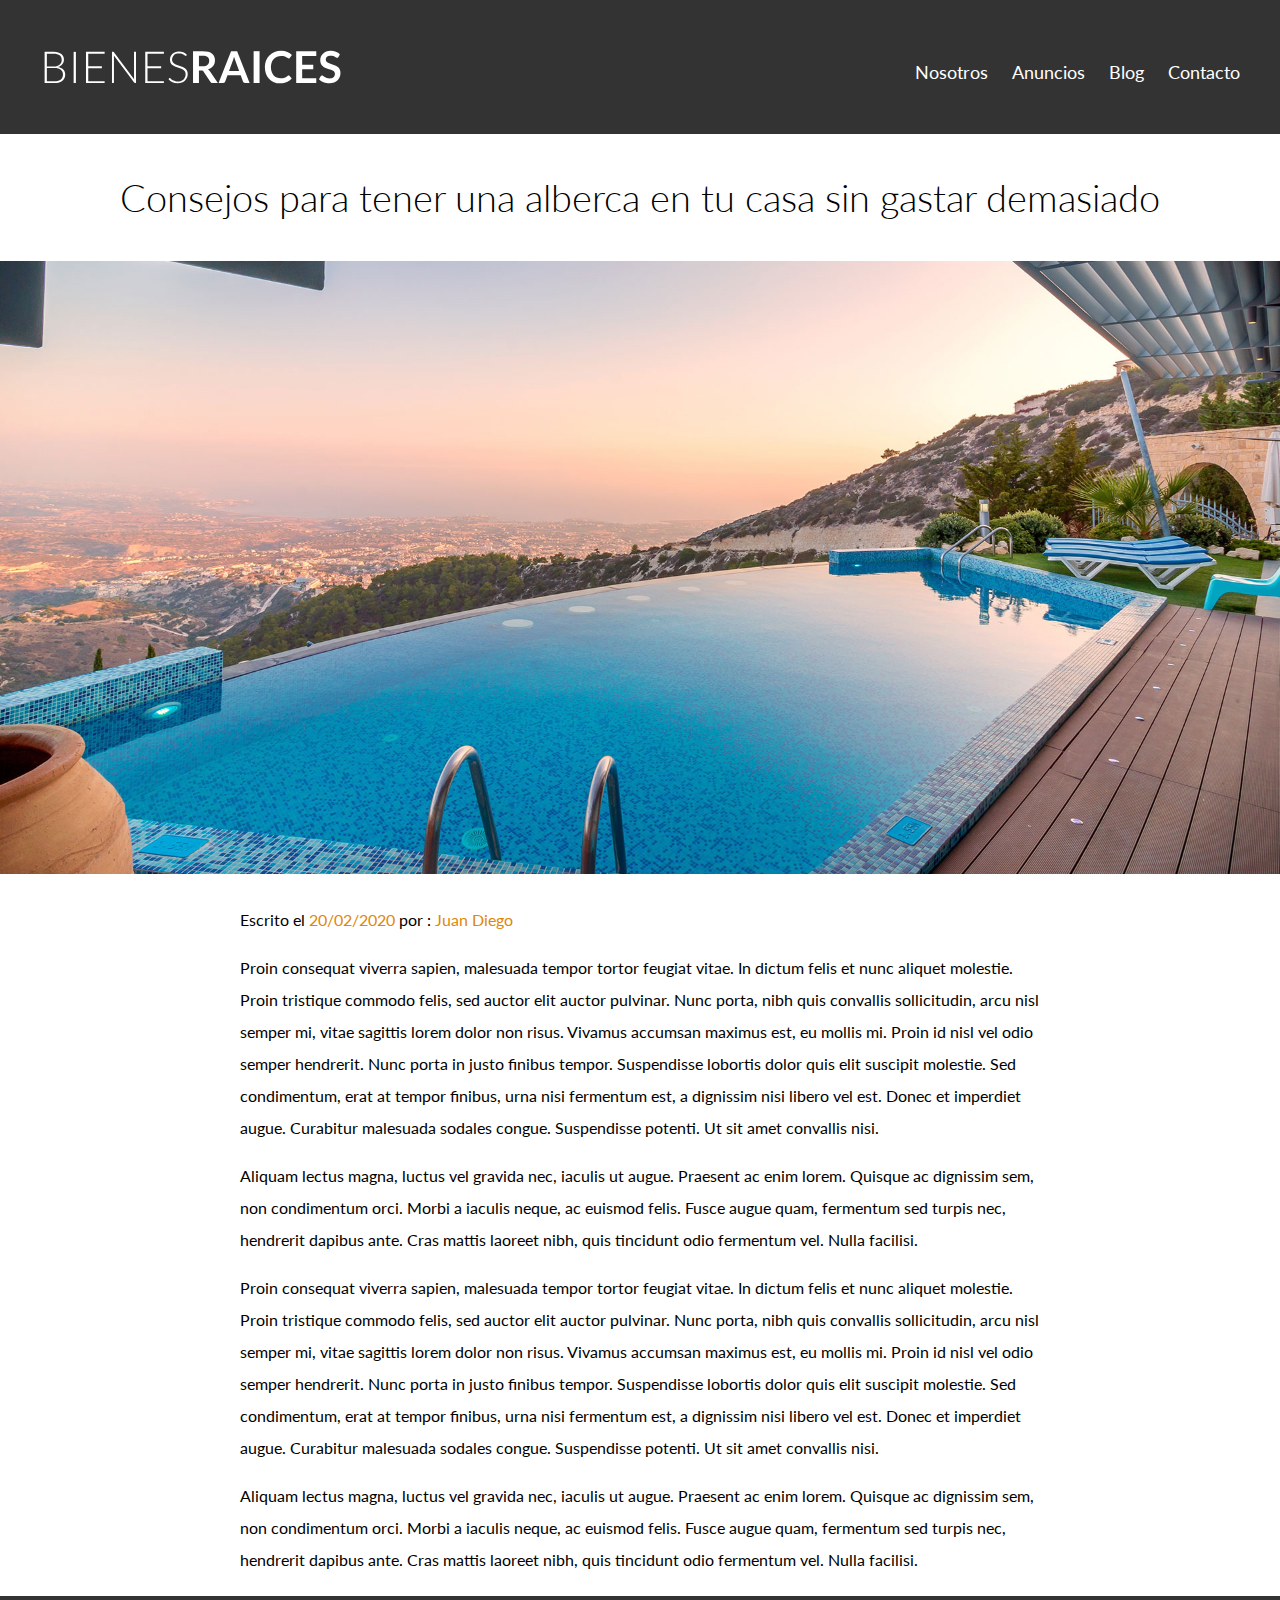
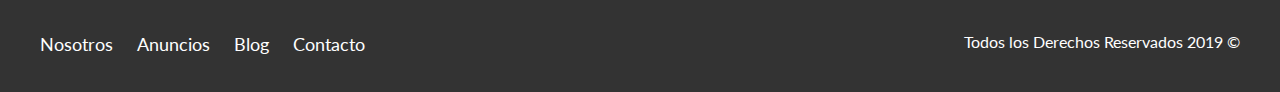
<file: BienesRaices/entrada.html>
<!DOCTYPE html>
<html lang="en">
<head>
    <meta charset="UTF-8">
    <meta name="viewport" content="width=device-width, initial-scale=1.0">
    <meta http-equiv="X-UA-Compatible" content="ie=edge">
    <title>Bienes Raices</title>
    <link href="https://fonts.googleapis.com/css?family=Lato:300,400,700,900" rel="stylesheet">
    <link rel="stylesheet" href="css/normalize.css">
    <link rel="stylesheet" href="css/Estilo.css">
</head>
<body>

    <header class="site-header">
        <div class="contenedor contenido-header">
            <div class="barra">
                <a href="index.html">
                    <img src="img/logo.svg" alt="Logotipo de Bienes Raices">
                </a>
                <div class="mobile-menu">
                    <a href="#navegacion">
                        <img src="img/barras.svg" alt="Icono Menu">
                    </a>
                </div>
                <nav id="navegacion" class="navegacion">
                    <a href="nosotros.html">Nosotros</a>
                    <a href="anuncios.html">Anuncios</a>
                    <a href="blog.html">Blog</a>
                    <a href="contacto.html">Contacto</a>
                </nav>
            </div>
        </div> <!-- contenedor -->
    </header>

    <h1 class="fw-300 centrar-texto">Consejos para tener una alberca en tu casa sin gastar demasiado</h1>
    <img src="img/destacada2.jpg" alt="Imagen Principal">

    <main class="contenedor seccion contenido-centrado texto-entrada">

        <p>Escrito el <span>20/02/2020</span> por : <span> Juan Diego </span></p>

        <p>Proin consequat viverra sapien, malesuada tempor tortor feugiat vitae. In dictum felis et nunc aliquet molestie. Proin tristique commodo felis, sed auctor elit auctor pulvinar. Nunc porta, nibh quis convallis sollicitudin, arcu nisl semper mi, vitae sagittis lorem dolor non risus. Vivamus accumsan maximus est, eu mollis mi. Proin id nisl vel odio semper hendrerit. Nunc porta in justo finibus tempor. Suspendisse lobortis dolor quis elit suscipit molestie. Sed condimentum, erat at tempor finibus, urna nisi fermentum est, a dignissim nisi libero vel est. Donec et imperdiet augue. Curabitur malesuada sodales congue. Suspendisse potenti. Ut sit amet convallis nisi.</p>

        <p>Aliquam lectus magna, luctus vel gravida nec, iaculis ut augue. Praesent ac enim lorem. Quisque ac dignissim sem, non condimentum orci. Morbi a iaculis neque, ac euismod felis. Fusce augue quam, fermentum sed turpis nec, hendrerit dapibus ante. Cras mattis laoreet nibh, quis tincidunt odio fermentum vel. Nulla facilisi.</p>
        <p>Proin consequat viverra sapien, malesuada tempor tortor feugiat vitae. In dictum felis et nunc aliquet molestie. Proin tristique commodo felis, sed auctor elit auctor pulvinar. Nunc porta, nibh quis convallis sollicitudin, arcu nisl semper mi, vitae sagittis lorem dolor non risus. Vivamus accumsan maximus est, eu mollis mi. Proin id nisl vel odio semper hendrerit. Nunc porta in justo finibus tempor. Suspendisse lobortis dolor quis elit suscipit molestie. Sed condimentum, erat at tempor finibus, urna nisi fermentum est, a dignissim nisi libero vel est. Donec et imperdiet augue. Curabitur malesuada sodales congue. Suspendisse potenti. Ut sit amet convallis nisi.</p>

        <p>Aliquam lectus magna, luctus vel gravida nec, iaculis ut augue. Praesent ac enim lorem. Quisque ac dignissim sem, non condimentum orci. Morbi a iaculis neque, ac euismod felis. Fusce augue quam, fermentum sed turpis nec, hendrerit dapibus ante. Cras mattis laoreet nibh, quis tincidunt odio fermentum vel. Nulla facilisi.</p>
        
    </main>

    <footer class="site-footer seccion">
        <div class="contenedor contenedor-footer">
            <nav class="navegacion">
                <a href="nosotros.html">Nosotros</a>
                <a href="anuncios.html">Anuncios</a>
                <a href="blog.html">Blog</a>
                <a href="contacto.html">Contacto</a>
            </nav>
            <p class="copyright">Todos los Derechos Reservados 2019 &copy; </p>
        </div>
    </footer>
</body>
</html>
</file>
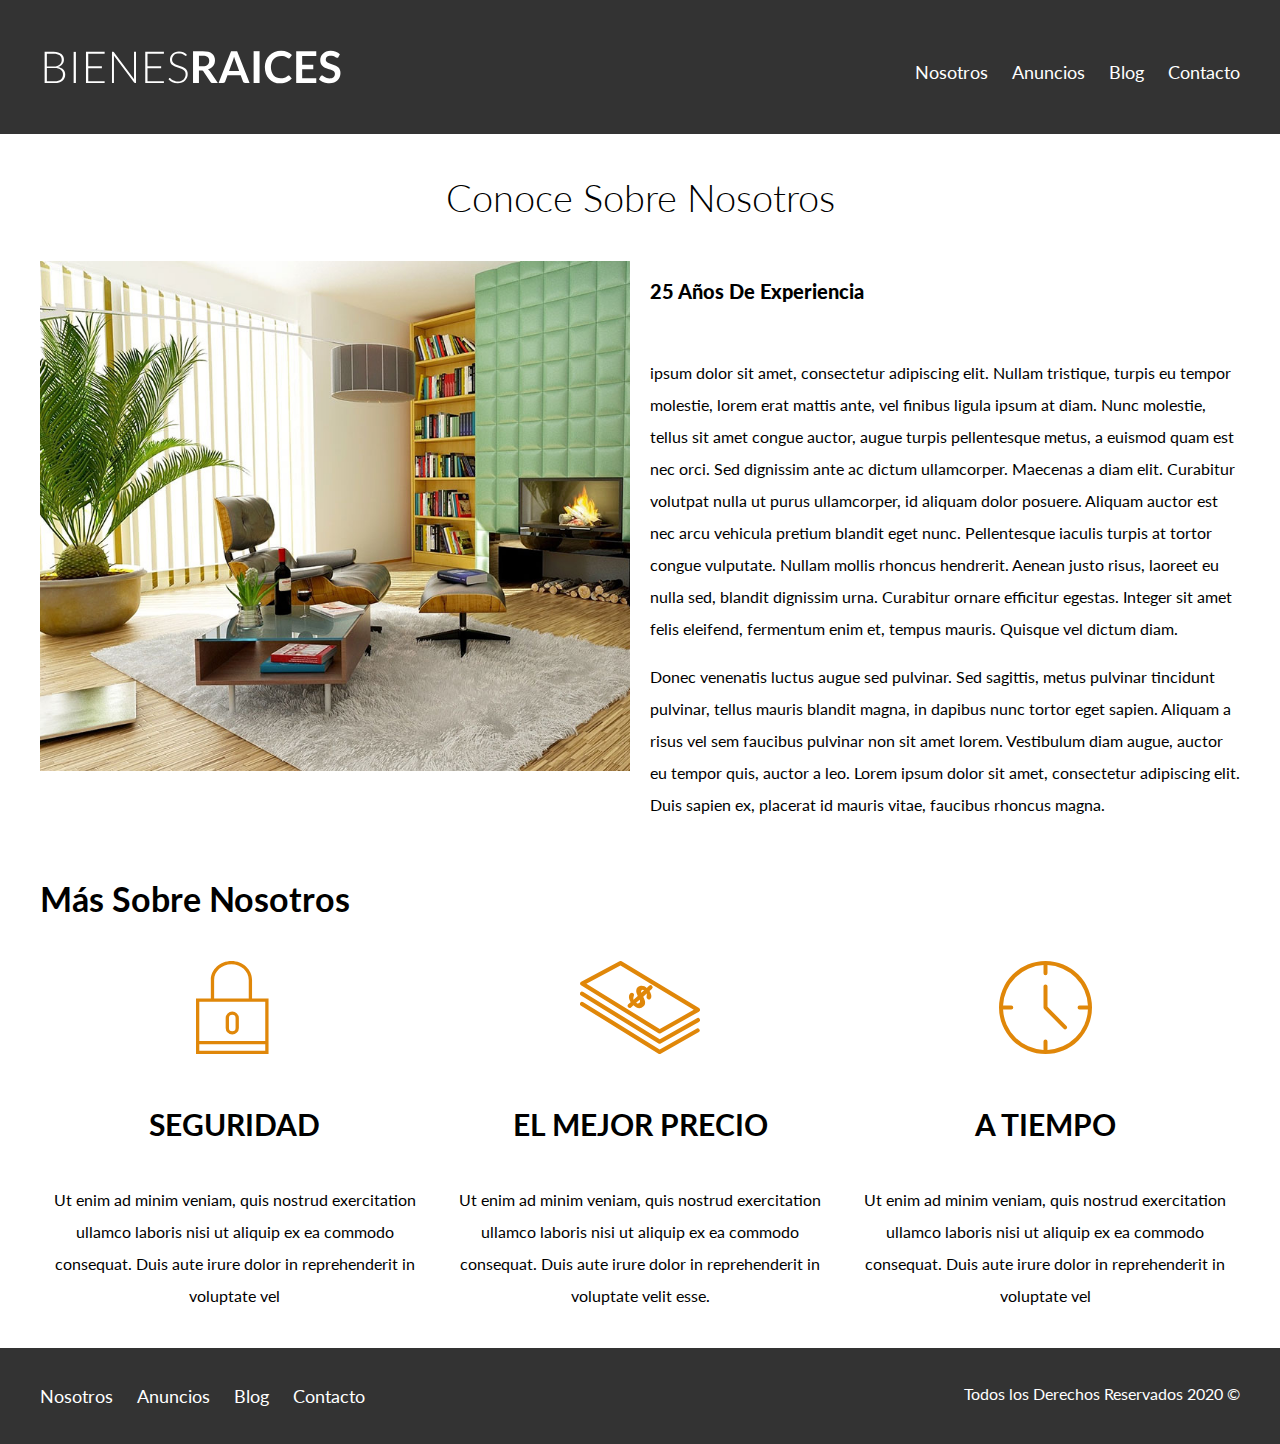
<file: BienesRaices/nosotros.html>
<!DOCTYPE html>
<html lang="en">

<head>
  <meta charset="utf-8">
  <title>Bienes Raices</title>
  <link href="https://fonts.googleapis.com/css?family=Lato:300,400,700,900&display=swap" rel="stylesheet">
  <link rel="stylesheet" href="css/normalize.css">
  <link rel="stylesheet" href="css/Estilo.css">
</head>

<body>

  <header class="site-header">
    <div class="contenedor contenido-header">
      <div class="barra">
        <a href="index.html">
          <img src="img/logo.svg" alt="Logotipo de Bienes Raices">
        </a>

        <nav class="navegacion">
          <a href="nosotros.html">Nosotros</a>
          <a href="anuncios.html">Anuncios</a>
          <a href="blog.html">Blog</a>
          <a href="contacto.html">Contacto</a>
        </nav>
      </div>

    </div>
  </header>

  <main class="contenedor">
	  <h1 class="fw-300 centrar-texto">Conoce Sobre Nosotros</h1>
	  <div class="contenido-nosotros">
		  <div class="imagen">
			  <img src="img/nosotros.jpg" alt="Imagen Sobre Nosotros">
		  </div>
		  <div class="texto-nosotros">
			<blockquote>25 Años De Experiencia</blockquote>
			<p> ipsum dolor sit amet, consectetur adipiscing elit. Nullam tristique, turpis eu tempor molestie, lorem erat mattis ante, vel finibus ligula ipsum at diam. Nunc molestie, tellus sit amet congue auctor, augue turpis pellentesque metus, a euismod quam est nec orci. Sed dignissim ante ac dictum ullamcorper. Maecenas a diam elit. Curabitur volutpat nulla ut purus ullamcorper, id aliquam dolor posuere. Aliquam auctor est nec arcu vehicula pretium blandit eget nunc. Pellentesque iaculis turpis at tortor congue vulputate. Nullam mollis rhoncus hendrerit. Aenean justo risus, laoreet eu nulla sed, blandit dignissim urna. Curabitur ornare efficitur egestas. Integer sit amet felis eleifend, fermentum enim et, tempus mauris. Quisque vel dictum diam.
			</p>
			<p>Donec venenatis luctus augue sed pulvinar. Sed sagittis, metus pulvinar tincidunt pulvinar, tellus mauris blandit magna, in dapibus nunc tortor eget sapien. Aliquam a risus vel sem faucibus pulvinar non sit amet lorem. Vestibulum diam augue, auctor eu tempor quis, auctor a leo. Lorem ipsum dolor sit amet, consectetur adipiscing elit. Duis sapien ex, placerat id mauris vitae, faucibus rhoncus magna.
			</p>
		  </div>
	  </div>
  </main>

  <section class="contenedor seccion">
    <h2 class="encabezado-nosotros">Más Sobre Nosotros</h2>

    <div class="iconos-nosotros">
      <div class="icono">
        <img src="img/icono1.svg" alt="Icono Seguridad">
        <h3>Seguridad</h3>
        <p>Ut enim ad minim veniam, quis nostrud exercitation ullamco laboris nisi ut aliquip ex ea commodo consequat.
          Duis aute irure dolor in reprehenderit in voluptate vel</p>
      </div>

      <div class="icono">
        <img src="img/icono2.svg" alt="Icono El Mejor Precio">
        <h3>El Mejor Precio</h3>
        <p>Ut enim ad minim veniam, quis nostrud exercitation ullamco laboris nisi ut aliquip ex ea commodo consequat.
          Duis aute irure dolor in reprehenderit in voluptate velit esse.</p>
      </div>

      <div class="icono">
        <img src="img/icono3.svg" alt="Icono A Tiempo">
        <h3>A Tiempo</h3>
        <p>Ut enim ad minim veniam, quis nostrud exercitation ullamco laboris nisi ut aliquip ex ea commodo consequat.
          Duis aute irure dolor in reprehenderit in voluptate vel</p>
  </section>

  <footer class="site-footer seccion">
    <div class="contenedor contenedor-footer">
    <nav class="navegacion">
      <a href="nosotros.html">Nosotros</a>
      <a href="anuncios.html">Anuncios</a>
      <a href="blog.html">Blog</a>
      <a href="contacto.html">Contacto</a>
    </nav>

    <p class="copyright">Todos los Derechos Reservados 2020 &copy;</p>
  </div>
  </footer>
</body>

</html>
</file>
<file: BienesRaices/css/Estilo.css>
html {
    box-sizing: border-box;
    font-size: 62.5%; /** Reset para REMS - 62.5% = 10px de 16px **/
}
*, *:before, *:after {
    box-sizing: inherit;
}
body {
    font-family: 'Lato', sans-serif;
    font-size: 1.6rem;
    line-height: 2;
}

/** Globales **/
img {
    max-width: 100%;
}
.contenedor {
    width: 95%;
    max-width: 120rem; /** = 1200px; **/
    margin: 0 auto;
}
h1 {
    font-size: 3.8rem;
}
h2 {
    font-size: 3.4rem;
}
h3 {
    font-size: 3rem;
}
h4 {
    font-size: 2.6rem;
}

/** Utilidades **/
.seccion {
    margin-top: 2rem;
    margin-bottom: 2rem;
}
.fw-300 {
    font-weight: 300;
}
.centrar-texto {
    text-align: center;
}
.d-block {
    display: block!important;
}
.contenido-centrado {
    max-width: 800px;
}

/** Botones **/
.boton {
	color: white;
	font-weight: 700;
	text-decoration: none;
	font-size: 1.8rem;
	padding: 1rem 3rem;
	margin-top: 3rem;
	display: inline-block;
	text-align: center;
	border: none;
	display: block;
	flex: 0 0 100%;
}
@media (min-width: 768px) {
	.boton {
		display: inline-block;
		flex: 0 0 auto;
	}
}
.boton:hover {
    cursor: pointer;
}
.boton-amarillo {
    background-color: #E08709;
}
.boton-verde {
    background-color: #71B100;
}


/* Header */
.site-header {
    background-color: #333333;
    padding: 1rem 0 3rem 0;
}
.site-header.inicio {
    background-image: url(../img/header.jpg);
    background-position: center center;
    background-size: cover;
    height: 100vh;
    min-height: 60rem;
}
.contenido-header {
    height: 100%;
    display: flex;
    flex-direction: column;
    justify-content: space-between;
    text-align: center;
}
@media (min-width: 768px) {
    .contenido-header{
        text-align: left;
    }
}
.contenido-header h1 {
    color: #ffffff;
    padding-bottom: 2rem;
    max-width: 60rem;
    line-height: 2;
}
.barra {
    padding-top: 3rem;
}
@media (min-width: 768px) {
    .barra {
        display: flex;
        justify-content: space-between;
        align-items: center;
    }
}

/** Navegacion **/
.navegacion a {
    color: #ffffff;
    text-decoration: none;
    font-size: 2.2rem;
    display: block;
}
@media (min-width: 768px) {
    .navegacion a {
        display: inline-block;
        font-size: 1.8rem; /** = 18px **/
        margin-right: 2rem;
    }
    .navegacion a:last-of-type {
        margin: 0;
    }
}
.navegacion a:hover {
    color: #71B100;
}

/** Mobile Menu **/
.mobile-menu img {
    width: 5rem;
}
@media (min-width: 768px) {
    .mobile-menu {
        display: none;
    }
}
.navegacion:target {
    display: block;
}
.navegacion {
    display: none;
}
@media (min-width: 768px) {
    .navegacion {
        display: block;
    }
}

/** Iconos Nosotros **/
@media (min-width: 768px) {
    .iconos-nosotros {
        display: flex;
        justify-content: space-between;
    }
}
.icono {
    text-align: center;
}
@media (min-width: 768px) {
    .icono {
        flex-basis: calc(33.3% - 1rem);
    }
}
.icono h3 {
    text-transform: uppercase;
}
/** Anuncios **/

@media (min-width: 768px) {
    .contenedor-anuncios{
        display: flex;
        justify-content: space-between;
        flex-wrap: wrap;
    }
}
.anuncio {
    border: 1px solid #B5B5B5;
    background-color: #F5F5F5;
    margin-bottom: 2rem;
}
@media (min-width: 768px) {
    .anuncio {
        flex: 0 0 calc(33.3% - 1rem);
    }
}
.contenido-anuncio {
    padding: 2rem;
}
.contenido-anuncio h3, 
.contenido-anuncio p  {
    margin: 0;
}
.precio {
    color: #71B100;
    font-weight: 700;
}
.iconos-caracteristicas {
    list-style: none;
    padding: 0;
    display: flex;
    justify-content: space-evenly;
    flex: 1;
    max-width: 500px;
}
.iconos-caracteristicas li {
    /* flex: 1; */
    display: flex;
}
.iconos-caracteristicas li img {
    margin-right: 2rem;
}
.ver-todas {
    display: flex;
    justify-content: flex-end;
}

/** Contacto Home **/
.imagen-contacto {
    background-image: url(../img/encuentra.jpg);
    background-position: center center;
    background-size: cover;
    height: 40rem;
    display: flex;
    align-items: center;
}
.contenido-contacto {
    flex: 0 0 95%;
    color: #ffffff;
}
.contenido-contacto p {
    font-size: 1.8rem;
}

/** Sección Inferior **/
@media (min-width: 768px) {
    .seccion-inferior {
        display: flex;
        justify-content: space-between;
    }
    .seccion-inferior .blog {
        flex-basis: 60%;
    }
    .seccion-inferior .testimoniales {
        flex-basis: calc(40% - 2rem);
    }
}
.entrada-blog {
    margin-bottom: 2rem;
}
@media (min-width: 768px) {
    .entrada-blog {
        display: flex;
        justify-content: space-between;
    }
}

.entrada-blog:last-of-type {
    margin-bottom: 0;
}
@media (min-width: 768px) {
    .entrada-blog .imagen {
        flex-basis: 40%;
    }
    .entrada-blog .texto-entrada {
        flex-basis: calc(60% - 3rem);
    }
}
.texto-entrada a {
    color: #000000;
    text-decoration: none;
}
.texto-entrada h4 {
    margin: 0;
    line-height: 1.4;
}
.texto-entrada h4::after {
    content: '';
    display: block;
    width: 15rem;
    height: .5rem;
    background-color: #71B100;
    margin-top: 1rem;
}
.texto-entrada span {
    color: #E08709;
}
/*** Testimoniales **/
.testimonial {
    background-color: #71B100;
    font-size: 2.4rem;
    padding: 2rem;
    color: #ffffff;
    border-radius: 2rem;
}
.testimonial  p {
    text-align: right;
}
.testimonial blockquote::before {
    content: '';
    background-image: url(../img/comilla.svg);
    width: 4rem;
    height: 4rem;
    position: absolute;
    left: -2rem;
}

.testimonial blockquote {
    position: relative;
    padding-left: 5rem;
    font-weight: 300;
}
/** Footer **/
.site-footer {
    background-color: #333333;
    margin: 0;
}
.contenedor-footer {
    padding: 3rem 0;
    text-align: center;
}
@media (min-width: 768px) {
    .contenedor-footer {
        display: flex;
        justify-content: space-between;
    }
}
.site-footer nav {
    display: none;
}
@media (min-width: 768px) {
    .site-footer nav {
        display: block;
    }
}

.copyright {
    margin: 0;
    color: #ffffff;
}

/** INTERNAS **/
/* Nosotros **/
@media (min-width: 768px) {
    .contenido-nosotros {
        display: grid;
        grid-template-columns: repeat(2, 1fr);
        grid-column-gap: 2rem;
    }
}

.texto-nosotros blockquote {
    font-weight: 900;
    font-size: 2rem;
    margin: 0;
    padding: 1rem 0 3rem 0;
}

/** Anuncio **/
.resumen-propiedad {
    display: flex;
    justify-content: space-between;
    align-items: center;
}

/** Contacto **/
.contacto p {
    font-size: 1.4rem;
    color: #4f4f4f;
    margin: 2rem 0 0 0;
}
legend {
    font-size: 2rem;
    color: #4f4f4f;
}
label {
    font-weight: 700;
    text-transform: uppercase;
    display: block;
}
input:not([type="submit"]),
textarea,
select {
    padding: 1rem;
    display: block;
    width: 100%;
    background-color: #e1e1e1;
    margin-bottom: 2rem;
    border: none;
    border-radius: 1rem;
}
input[type="radio"]{
    width: auto;
    margin: 0;
}
select {
    -webkit-appearance: none;
    appearance: none;
}
textarea {
    height: 20rem;
}
.forma-contacto {
    max-width:30rem;
    display: flex;
    justify-content: space-between;
    align-items: center;
}
</file>
